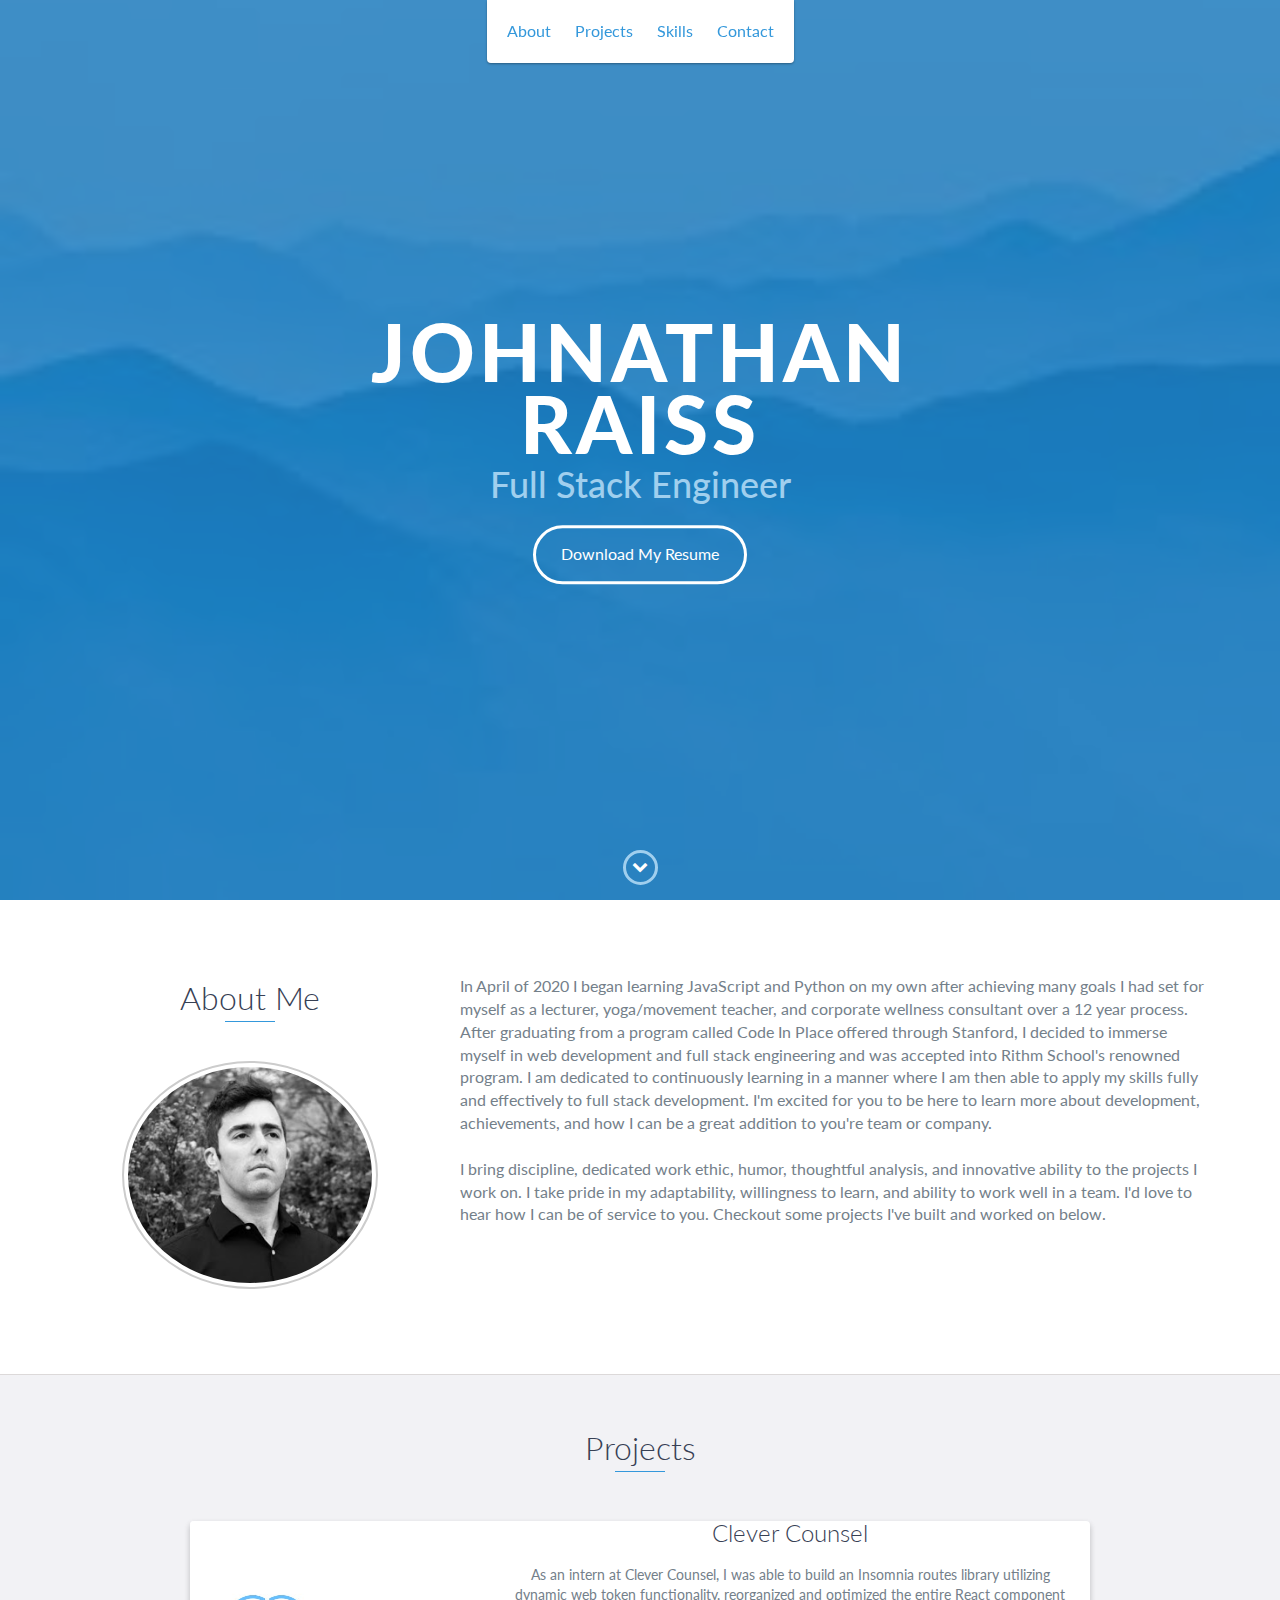
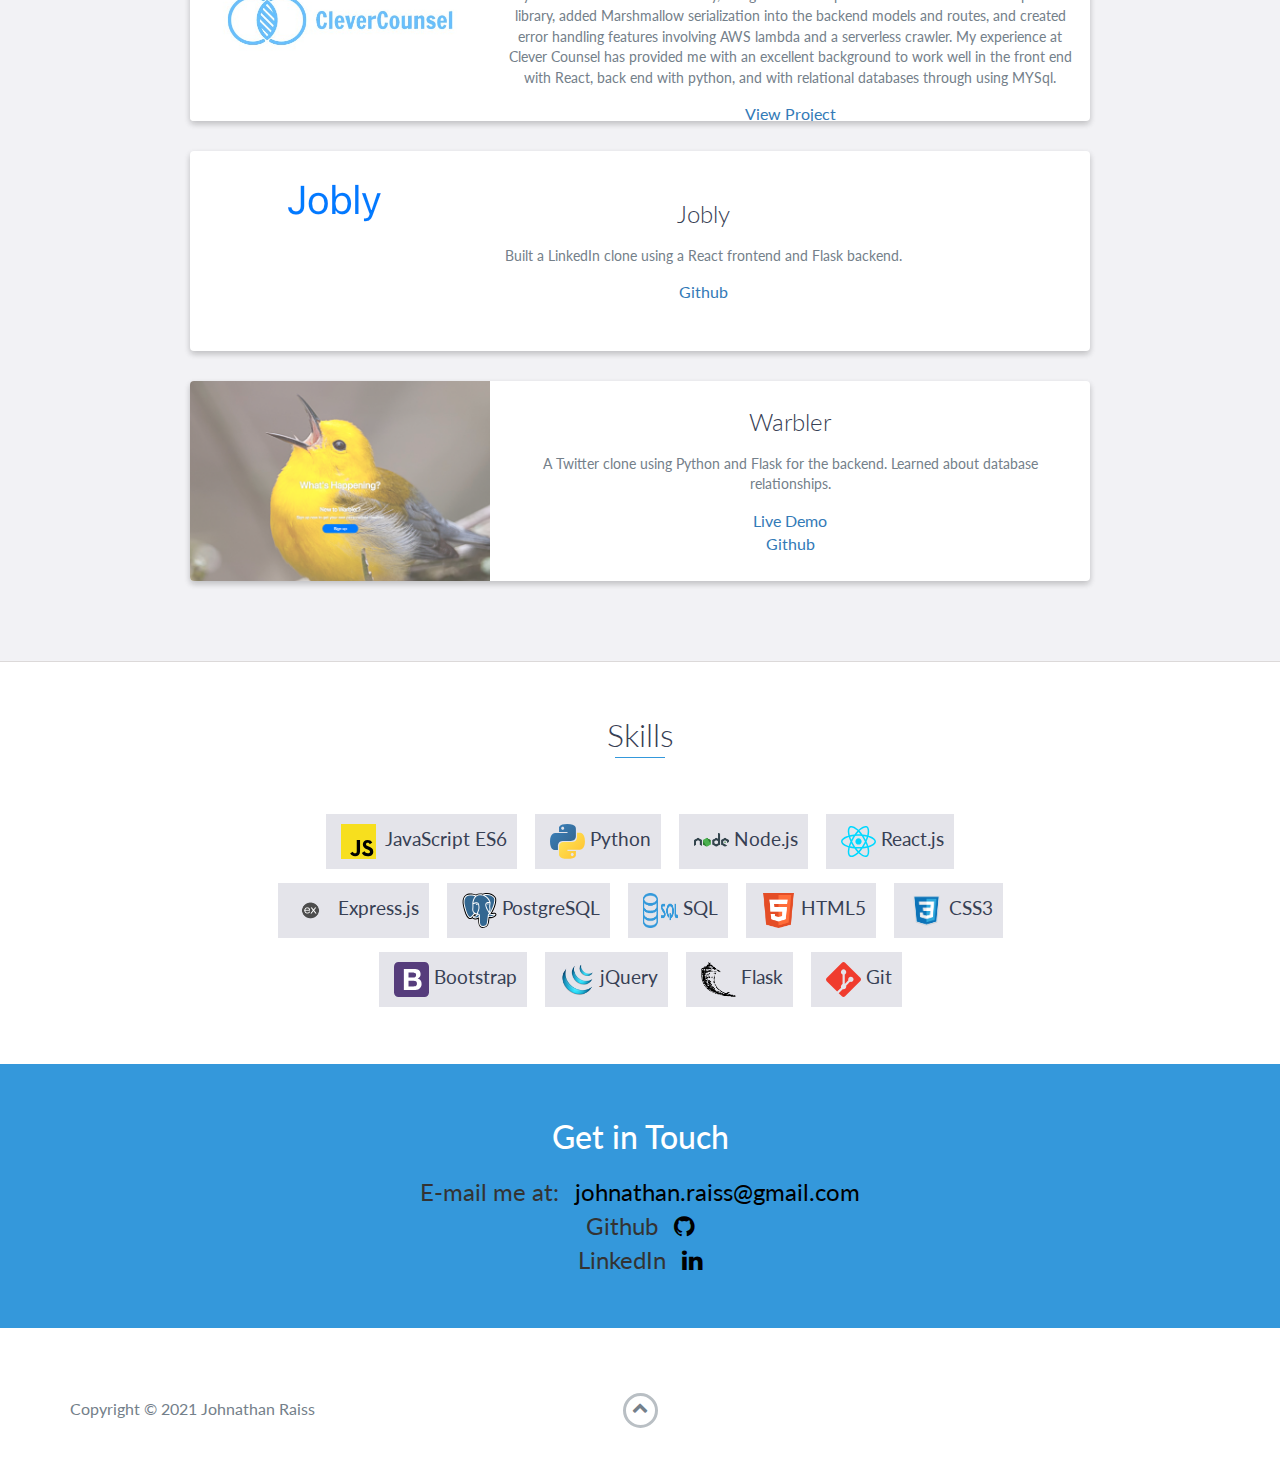
<file: index.html>
<!DOCTYPE html>
<html class="no-js" lang="en">
  <head>
    <meta charset="utf-8" />
    <meta http-equiv="X-UA-Compatible" content="IE=edge" />
    <meta name="viewport" content="width=device-width, initial-scale=1" />
    <title>Johnathan Raiss</title>
    <!-- change favicon LATER!!! -->
    <link rel="shortcut icon" href="favicon.ico" type="image/x-icon" />
    <link rel="icon" href="favicon.ico" type="image/x-icon" />
    <link
      href="https://fonts.googleapis.com/css?family=Lato:300,400,700,900"
      rel="stylesheet"
    />
    <link rel="stylesheet" href="libs/font-awesome/css/font-awesome.min.css" />
    <link href="css/bootstrap.min.css" rel="stylesheet" />
    <link href="css/styles.css" rel="stylesheet" />
  </head>

  <body>
    <div id="mobile-menu-open" class="shadow-large">
      <i class="fa fa-bars" aria-hidden="true"></i>
    </div>
    <!-- End #mobile-menu-toggle -->
    <!-- make header sticky -->
    <header class="sticky">
      <div id="mobile-menu-close">
        <span>Close</span> <i class="fa fa-times" aria-hidden="true"></i>
      </div>
      <ul id="menu" class="shadow">
        <li>
          <a href="#about">About</a>
        </li>
        <li>
          <a href="#projects">Projects</a>
        </li>
        <li>
          <a href="#skills">Skills</a>
        </li>
        <li>
          <a href="#contact">Contact</a>
        </li>
      </ul>
    </header>

    <div id="lead">
      <div id="lead-content">
        <h1>Johnathan Raiss</h1>
        <h2>Full Stack Engineer</h2>
        <a
          href="resume/JohnathanRaissResume.pdf"
          download="JohnathanRaissResume.pdf"
          class="btn-rounded-white"
          >Download My Resume</a
        >
      </div>

      <div id="lead-overlay"></div>

      <div id="lead-down">
        <span>
          <i class="fa fa-chevron-down" aria-hidden="true"></i>
        </span>
      </div>
      <!-- End #lead-down -->
    </div>
    <!-- End #lead -->

    <div id="about">
      <div class="container">
        <div class="row">
          <div class="col-md-4 about-me">
            <h2 class="heading">About Me</h2>
            <div class="profile-img">
              <img src="images/me.jpeg" />
            </div>
          </div>
          <div class="col-md-8">
            <p>
              In April of 2020 I began learning JavaScript and Python on my own
               after achieving many goals I had set for myself as a lecturer, 
               yoga/movement teacher, and corporate wellness consultant over a 
               12 year process. After graduating from a program called Code In Place 
               offered through Stanford, I decided to immerse myself in web development
                and full stack engineering and was accepted into Rithm School's 
                renowned program. I am dedicated to continuously learning in a manner 
                where I am then able to apply my skills fully and effectively to full stack development. 
                I'm excited for you to be here to learn more about development, achievements,
                and how I can be a great addition to you're team or company.
              <br /><br />
              I bring discipline, dedicated work ethic, humor, thoughtful analysis, 
              and innovative ability to the projects I work on. I take pride in my 
              adaptability, willingness to learn, and ability to work well in a team. 
              I'd love to hear how I can be of service to you. Checkout some projects 
              I've built and worked on below.
            </p>
          </div>
        </div>
      </div>
    </div>

    <div id="projects" class="background-alt">
      <h2 class="heading">Projects</h2>
      <div class="container">
        <div class="row">
          <div class="project shadow-large">
            <div class="project-image">
              <img src="images/clevercounsel.jpeg" />
            </div>
            <div class="project-info">
              <h3>Clever Counsel</h3>
              <p>
                As an intern at Clever Counsel, I was able to build an Insomnia routes library
                utilizing dynamic web token functionality, reorganized and optimized the entire React
                component library, added Marshmallow serialization into the backend models and routes, and 
                created error handling features involving AWS lambda and a serverless crawler. My experience 
                at Clever Counsel has provided me with an excellent background to work well in the front end with React, 
                back end with python, and with relational databases through using MYSql.
    
              </p>
              <a href="http://clevercounsel.pythonanywhere.com/">View Project</a>
            </div>
          </div>

          <div class="project shadow-large">
            <div class="project-image">
              <img class="yahtzee" src="images/jobly.png" />
            </div>
            <!-- End .project-image -->
            <div class="project-info">
              <h3>Jobly</h3>
              <p>
                Built a LinkedIn clone using a React frontend and Flask backend.
              </p>
              <a href="https://github.com/Johnny112F/jobly-backend">Github</a>
            </div>
            <!-- End .project-info -->
          </div>
          <!-- End .project -->
          <!-- <div class="project shadow-large">
            <div class="project-image">
              <img src="images/LinkedList.png" />
            </div>
            
            <div class="project-info">
              <h3>LinkedIn Clone</h3>
              <p>
                A frontend clone for a LinkedIn/Angel List that allows
                companies, users, and jobs can interact. The backend was made
                with Node.js/Express.js.
              </p>
              <a href="https://github.com/stevehcao/LinkedList-Frontend"
                >Github</a
              >
            </div> -->
            <!-- End .project-info -->
          </div>
          <div class="project shadow-large">
            <div class="project-image">
              <img src="images/warbler.png" />
            </div>
            <!-- End .project-image -->
            <div class="project-info">
              <h3>Warbler</h3>
              <p>
                A Twitter clone using Python and Flask for the backend. Learned
                about database relationships.
              </p>
              <a href="https://warbler-v2.herokuapp.com/">Live Demo</a> <br />
              <a href="https://github.com/Johnny112F">Github</a>
            </div>
            <!-- End .project-info -->
          </div>
        </div>
      </div>
    </div>
    <!-- End #projects -->

    <div id="skills">
      <h2 class="heading">Skills</h2>
      <ul>
        <li><img src="images/techDeck/javascript.svg" /> JavaScript ES6</li>
        <li><img src="images/techDeck/python.svg" />Python</li>
        <li><img src="images/techDeck/nodejs.png" />Node.js</li>
        <li><img src="images/techDeck/react.svg" />React.js</li>
        <li><img src="images/techDeck/Expressjs.png" alt="" /> Express.js</li>
        <li><img src="images/techDeck/postgresql.svg" />PostgreSQL</li>
        <li><img src="images/techDeck/sql.png" />SQL</li>
        <li><img src="images/techDeck/html-5.png" />HTML5</li>
        <li><img src="images/techDeck/css-3.png" />CSS3</li>
        <li><img src="images/techDeck/bootstrap.svg" />Bootstrap</li>
        <li><img src="images/techDeck/jquery.png" />jQuery</li>
        <li><img src="images/techDeck/flask.png" />Flask</li>
        <li><img src="images/techDeck/git.svg" />Git</li>
      </ul>
    </div>
    <!-- End #skills -->

    <div id="contact">
      <h2>Get in Touch</h2>
      <div class="contact-list">
        <div class="contact-email">
          E-mail me at:
          <a href="mailto:johnathan.raiss@gmail.com">johnathan.raiss@gmail.com</a>
        </div>
        <ul>
          <li>
            Github
            <a href="https://github.com/johnny112f" target="_blank"
              ><i class="fa fa-github" aria-hidden="true"></i
            ></a>
          </li>
          <li>
            LinkedIn
            <a href="https://www.linkedin.com/in/johnathan-raiss-ba6a964b/" target="_blank"
              ><i class="fa fa-linkedin" aria-hidden="true"></i
            ></a>
          </li>
          </li>
        </ul>
      </div>
      <!-- End #contact-form -->
    </div>
    <!-- End #contact -->

    <footer>
      <div class="container">
        <div class="row">
          <div class="col-sm-5 copyright">
            <p>
              Copyright &copy; 2021 Johnathan Raiss
            </p>
          </div>
          <div class="col-sm-2 top">
            <span id="to-top">
              <i class="fa fa-chevron-up" aria-hidden="true"></i>
            </span>
          </div>
        </div>
      </div>
    </footer>
    <!-- End footer -->

    <script src="https://ajax.googleapis.com/ajax/libs/jquery/1.12.4/jquery.min.js"></script>
    <script src="js/scripts.min.js"></script>
  </body>
</html>
</file>
<file: css/styles.css>
/*!
    Title: Dev Portfolio Template
    Version: 1.2.1
    Last Change: 08/28/2017
    Author: Ryan Fitzgerald
    Repo: https://github.com/RyanFitzgerald/devportfolio-template
    Issues: https://github.com/RyanFitzgerald/devportfolio-template/issues

    Description: This file contains all the styles associated with the page
    that don't come from third party libraries. This file gets compiled using
    Gulp and send to the /css folder which is then loaded on the page.
*/body{font-family:'Lato', sans-serif;font-size:16px}body.active{overflow:hidden;z-index:-1}.about-me{text-align:center}.profile-img img{max-height:350px;width:16em;padding:4px;border-radius:50%;margin:1rem 0 1rem;border:2px solid #ccc}.no-js #experience-timeline>div{background:#fff;padding:10px;margin-bottom:10px;border:1px solid #dcd9d9}.no-js #experience-timeline>div h3{font-size:1.5em;font-weight:300;color:#374054;display:inline-block;margin:0}.no-js #experience-timeline>div h4{font-size:1.2em;font-weight:300;color:#7e8890;margin:0 0 15px 0}.no-js #experience-timeline>div p{color:#74808a;font-size:0.9em;margin:0}.no-js #experience-timeline:before,.no-js #experience-timeline:after{content:none}@keyframes dropHeader{0%{transform:translateY(-100%)}100%{transform:translateY(0)}}header{position:absolute;top:0;left:0;right:0;text-align:center;z-index:10;animation-name:dropHeader;animation-iteration-count:1;animation-timing-function:ease;animation-duration:0.75s}header ul{display:inline-block;background:#fff;text-align:center;padding:10px;margin:0;border-bottom-right-radius:4px;border-bottom-left-radius:4px}header li{display:inline-block}header a{display:block;color:#3498db;padding:10px}header a:hover{color:#217dbb;text-decoration:none;background:#eee;border-radius:4px}header a:focus{color:#3498db;text-decoration:none}header.active{display:block}header.sticky{position:fixed;z-index:999}#menu.active{display:block}#mobile-menu-open{display:none;cursor:pointer;position:fixed;right:15px;top:10px;color:#3498db;font-size:1.5em;z-index:20;padding:0 7px;border-radius:4px;background:#fff}#mobile-menu-close{display:none;text-align:right;width:100%;background:#fff;font-size:1.5em;padding-right:15px;padding-top:10px;cursor:pointer;color:#3498db}#mobile-menu-close span{font-size:0.5em;text-transform:uppercase}#mobile-menu-close i{vertical-align:middle}footer{padding:50px 0}.copyright{padding-top:20px}.copyright p{margin:0;color:#74808a}.top{text-align:center}.top span{cursor:pointer;display:block;margin:15px auto 0 auto;width:35px;height:35px;border-radius:50%;border:3px solid #b9bfc4;text-align:center}.top i{color:#74808a}.social{text-align:right}.social ul{margin:5px 0 0 0;padding:0}.social li{display:inline-block;font-size:1.25em;list-style:none}.social a{display:block;color:#74808a;padding:10px}.social a:hover{color:#3498db}.btn-rounded-white{display:inline-block;color:#fff;padding:15px 25px;border:3px solid #fff;border-radius:30px;transition:.5s ease all}.btn-rounded-white:hover{color:#3498db;background:#fff;text-decoration:none}.shadow{box-shadow:0 1px 3px rgba(0,0,0,0.12),0 1px 2px rgba(0,0,0,0.24)}.shadow-large{box-shadow:0 3px 6px rgba(0,0,0,0.08),0 3px 6px rgba(0,0,0,0.15)}.heading{position:relative;display:inline-block;font-size:2em;font-weight:300;margin:0 0 30px 0}.heading:after{position:absolute;content:'';top:100%;height:1px;width:50px;left:0;right:0;margin:0 auto;background:#3498db}.background-alt{background:#f2f2f5}#lead{position:relative;height:100vh;min-height:500px;max-height:1080px;background:url(../images/mountainbground.jpeg);background-size:cover;padding:15px;overflow:hidden}#lead-content{position:absolute;z-index:10;top:50%;left:50%;transform:translate(-50%, -50%);text-align:center}#lead-content h1,#lead-content h2{margin:0}#lead-content h1{color:#fff;font-weight:900;font-size:5em;text-transform:uppercase;letter-spacing:0.05em;line-height:0.9em}#lead-content h2{color:#a0cfee;font-weight:500;font-size:2.25em;margin-bottom:15px}#lead-overlay{position:absolute;height:100%;width:100%;top:0;right:0;bottom:0;left:0;background:rgba(33,125,187,0.8);z-index:1}#lead-down{position:absolute;left:0;right:0;width:100%;text-align:center;z-index:10;bottom:15px;color:#fff}#lead-down span{cursor:pointer;display:block;margin:0 auto;width:35px;height:35px;border-radius:50%;border:3px solid #a0cfee;text-align:center}#lead-down i{animation:pulsate 1.5s ease;animation-iteration-count:infinite;padding-top:5px}@keyframes pulsate{0%{transform:scale(1, 1)}50%{transform:scale(1.2, 1.2)}100%{transform:scale(1, 1)}}#about{padding:75px 15px;border-bottom:1px solid #dcd9d9}#about h2{color:#374054}#about p{color:#74808a;margin:0}#experience{padding:50px 15px;text-align:center;border-bottom:1px solid #dcd9d9}#experience h2{color:#374054}#experience-timeline{margin:30px auto 0 auto;position:relative;max-width:1000px}#experience-timeline:before{position:absolute;content:'';top:0;bottom:0;left:303px;right:auto;height:100%;width:3px;background:#3498db;z-index:0}#experience-timeline:after{position:absolute;content:'';width:3px;height:40px;background:#3498db;background:linear-gradient(to bottom, #3498db, rgba(52,152,219,0));top:100%;left:303px}.vtimeline-content{margin-left:350px;background:#fff;border:1px solid #e6e6e6;padding:15px;border-radius:3px;text-align:left}.vtimeline-content h3{font-size:1.5em;font-weight:300;color:#374054;display:inline-block;margin:0}.vtimeline-content h4{font-size:1.2em;font-weight:300;color:#7e8890;margin:0 0 15px 0}.vtimeline-content p{color:#74808a;font-size:0.9em;margin:0}.vtimeline-point{position:relative;display:block;vertical-align:top;margin-bottom:30px}.vtimeline-icon{position:relative;color:#fff;width:50px;height:50px;background:#3498db;border-radius:50%;float:left;z-index:99;margin-left:280px}.vtimeline-icon i{display:block;font-size:2em;margin-top:10px}.vtimeline-date{width:260px;text-align:right;position:absolute;left:0;top:10px;font-weight:300;color:#374054}#education{padding:50px 15px 20px 15px;border-bottom:1px solid #dcd9d9;text-align:center}#education h2{color:#374054;margin-bottom:50px}.education-block{max-width:700px;margin:0 auto 30px auto;padding:15px;border:1px solid #dcd9d9;text-align:left}.education-block h3{font-weight:500;float:left;margin:0;color:#374054}.education-block span{color:#74808a;float:right}.education-block h4{color:#74808a;clear:both;font-weight:500;margin:0 0 15px 0}.education-block p,.education-block ul{margin:0;color:#74808a;font-size:0.9em}.education-block ul{padding:0 0 0 15px}#projects{padding:50px 15px;border-bottom:1px solid #dcd9d9;text-align:center}#projects h2{color:#374054;margin-bottom:50px}.project{position:relative;max-width:900px;margin:0 auto 30px auto;overflow:hidden;background:#fff;border-radius:4px}.project-image{float:left}.project-image img{width:300px;height:200px;object-fit:cover}.project-image .yahtzee{object-fit:none;object-position:47% 13%}.project-info{position:absolute;top:50%;transform:translateY(-50%);margin-left:300px;padding:15px}.project-info h3{font-size:1.5em;font-weight:300;color:#374054;margin:0 0 15px 0}.project-info p{color:#74808a;margin:0 0 15px 0;font-size:0.9em}.no-image .project-info{position:relative;margin:0;padding:30px 15px;transform:none}#more-projects{display:none}#skills{padding:50px 15px;text-align:center}#skills img{height:35px;width:35px;margin:5px}#skills h2{color:#374054;margin-bottom:50px}#skills ul{display:block;margin:0 auto;padding:0;max-width:800px}#skills li{display:inline-block;margin:7px;padding:5px 10px;color:#374054;background:#e4e4ea;list-style:none;cursor:default;font-size:1.2em}#contact{padding:50px 15px;background:#3498db;text-align:center}#contact h2{margin:0 0 15px 0;color:#fff;font-weight:500;font-size:2em}#contact .contact-email{font-size:1.5em}#contact ul{list-style:none;padding:0;margin:0;font-size:1.5em}#contact a{color:black;margin-left:10px}#contact-form{max-width:500px;margin:0 auto}#contact-form input,#contact-form textarea{display:block;width:100%;padding:10px;border-radius:4px;border:none;margin-bottom:10px;background:#1d6fa5;color:#fff;transition:.5s ease all}#contact-form input::-webkit-input-placeholder,#contact-form textarea::-webkit-input-placeholder{color:#fff}#contact-form input:-moz-placeholder,#contact-form textarea:-moz-placeholder{color:#fff;opacity:1}#contact-form input::-moz-placeholder,#contact-form textarea::-moz-placeholder{color:#fff;opacity:1}#contact-form input:-ms-input-placeholder,#contact-form textarea:-ms-input-placeholder{color:#fff}#contact-form input:focus,#contact-form textarea:focus{outline:none;background:#16527a}#contact-form textarea{height:150px;resize:none}#contact-form button{display:block;width:100%;background:#fff;border-radius:4px;padding:5px 10px;border:none;color:#3498db;font-weight:700;box-shadow:0 1px 3px rgba(0,0,0,0.12),0 1px 2px rgba(0,0,0,0.24);transition:.5s ease all}#contact-form button:hover{box-shadow:0 10px 20px rgba(0,0,0,0.19),0 6px 6px rgba(0,0,0,0.23)}.optional-section{padding:50px 15px;text-align:center;border-top:1px solid #dcd9d9}.optional-section h2{color:#374054}.optional-section-block{max-width:700px;margin:0 auto 30px auto;padding:15px;border:1px solid #dcd9d9;background:#fff;text-align:left}.optional-section-block h3{font-weight:500;margin:0 0 15px 0;color:#374054}.optional-section-block h4{color:#74808a;clear:both;font-weight:500;margin:0 0 15px 0}.optional-section-block p,.optional-section-block ul{margin:0 0 15px 0;color:#74808a;font-size:0.9em}.optional-section-block ul{padding:0 0 0 15px}@media only screen and (max-width: 750px){#experience-timeline:before,#experience-timeline:after{left:23px}.vtimeline-date{width:auto;text-align:left;position:relative;margin-bottom:15px;display:block;margin-left:70px}.vtimeline-icon{margin-left:0}.vtimeline-content{margin-left:70px}}@media only screen and (max-width: 992px){#lead{height:auto;min-height:auto;max-height:auto;padding:100px 15px}#lead-content{position:relative;transform:none;left:auto;top:auto}#lead-content h1{font-size:3em}#lead-content h2{font-size:1.75em}#about{text-align:center}#about p{text-align:left}}@media only screen and (max-width: 768px){header{position:fixed;display:none;z-index:999;animation:none;bottom:0;height:100%}#mobile-menu-open,#mobile-menu-close{display:block}#menu{height:100%;overflow-y:auto;box-shadow:none;border-radius:0;width:100%}#menu li{display:block;margin-bottom:10px}#lead-content h1{font-size:2em}#lead-content h2{font-size:1.3em}#lead-content a{padding:10px 20px}#lead-down{display:none}.education-block h3,.education-block span{float:none}.project-image{display:none}.project-info{position:relative;margin:0;padding:30px 15px;top:auto;transform:none}footer{text-align:center}.social{text-align:center}}@media only screen and (max-width: 480px){#lead-content h1{font-size:1.5em}#lead-content h2{font-size:1em}#lead-content a{font-size:0.9em;padding:5px 10px}}
</file>
